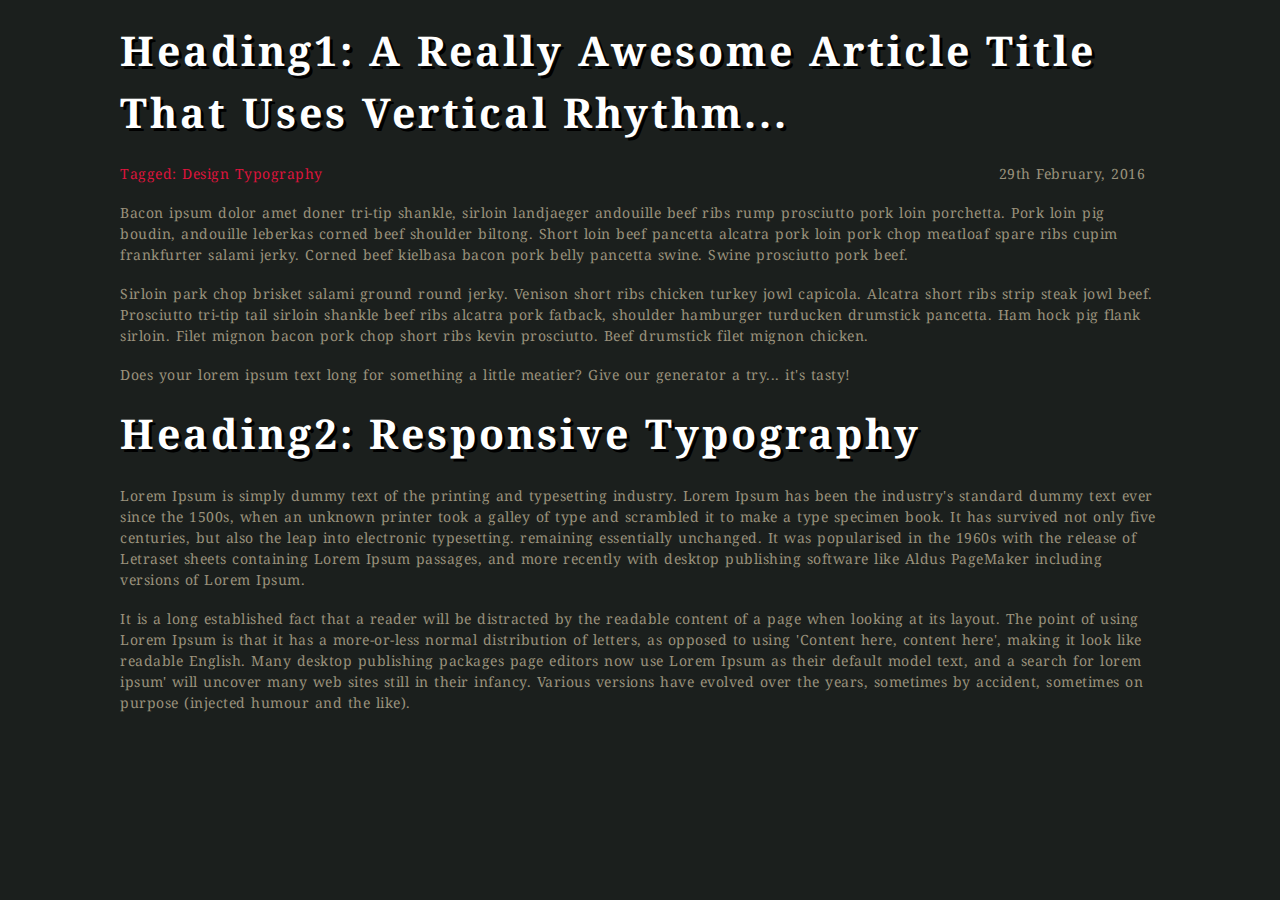
<file: block-BHaabs/index.html>
<!doctype html>
<html lang="en">
    <head>
        <meta charset="UTF-8"/>
        <title>Typography</title>
        <link rel="stylesheet" href="style.css">
        <link href="https://fonts.googleapis.com/css2?family=Noto+Serif:wght@200;400;700&display=swap" rel="stylesheet">
    </head>
    <body>
		<header></header>
        <main>
            <article>
                <h1>Heading1: A Really Awesome Article Title That Uses Vertical Rhythm...</h1>
                    <p class="tag">Tagged: Design Typography</p><p class="date">29th February, 2016</p>
                <p>Bacon ipsum dolor amet doner tri-tip shankle, sirloin landjaeger andouille beef 
                    ribs rump prosciutto pork loin porchetta. Pork loin pig boudin, andouille leberkas 
                    corned beef shoulder biltong. Short loin beef pancetta alcatra pork loin pork chop 
                    meatloaf spare ribs cupim frankfurter salami jerky. Corned beef kielbasa bacon pork 
                    belly pancetta swine. Swine prosciutto pork beef.
                </p>
                <p>
                    Sirloin park chop brisket salami ground round jerky. Venison short ribs chicken turkey 
                    jowl capicola. Alcatra short ribs strip steak jowl beef. Prosciutto tri-tip tail sirloin 
                    shankle beef ribs alcatra pork fatback, shoulder hamburger turducken drumstick pancetta. 
                    Ham hock pig flank sirloin. Filet mignon bacon pork chop short ribs kevin prosciutto. Beef 
                    drumstick filet mignon chicken.
                </p>
                <p>Does your lorem ipsum text long for something a little meatier? Give our generator a try... it's tasty!</p>
            </article>
            <article>
                <h2>Heading2: Responsive Typography</h2>
                <p>
                    Lorem Ipsum is simply dummy text of the printing and typesetting industry. Lorem Ipsum has 
                    been the industry's standard dummy text ever since the 1500s, when an unknown printer took 
                    a galley of type and scrambled it to make a type specimen book. It has survived not only five 
                    centuries, but also the leap into electronic typesetting. remaining essentially unchanged. 
                    It was popularised in the 1960s with the release of Letraset sheets containing Lorem Ipsum 
                    passages, and more recently with desktop publishing software like Aldus PageMaker including 
                    versions of Lorem Ipsum. 
                </p>
                <p>
                    It is a long established fact that a reader will be distracted by the readable content of a page when 
                    looking at its layout. The point of using Lorem Ipsum is that it has a more-or-less normal distribution 
                    of letters, as opposed to using 'Content here, content here', making it look like readable English. Many desktop publishing packages
                    page editors now use Lorem Ipsum as their default model text, and a search for lorem ipsum' will uncover many
                    web sites still in their infancy. Various versions have evolved over the years, sometimes by accident, sometimes on
                    purpose (injected humour and the like).
                </p>
            </article>
        </main>
        <footer></footer>
    </body>
</html>
</file>
<file: block-BHaabs/style.css>
/* http://meyerweb.com/eric/tools/css/reset/ 
   v2.0 | 20110126
   License: none (public domain)
*/

html, body, div, span, applet, object, iframe,
h1, h2, h3, h4, h5, h6, p, blockquote, pre,
a, abbr, acronym, address, big, cite, code,
del, dfn, em, img, ins, kbd, q, s, samp,
small, strike, strong, sub, sup, tt, var,
b, u, i, center,
dl, dt, dd, ol, ul, li,
fieldset, form, label, legend,
table, caption, tbody, tfoot, thead, tr, th, td,
article, aside, canvas, details, embed, 
figure, figcaption, footer, header, hgroup, 
menu, nav, output, ruby, section, summary,
time, mark, audio, video {
	margin: 0;
	padding: 0;
	border: 0;
	font-size: 100%;
	font: inherit;
	vertical-align: baseline;
}
/* HTML5 display-role reset for older browsers */
article, aside, details, figcaption, figure, 
footer, header, hgroup, menu, nav, section {
	display: block;
}
body {
	line-height: 1;
}
ol, ul {
	list-style: none;
}
blockquote, q {
	quotes: none;
}
blockquote:before, blockquote:after,
q:before, q:after {
	content: '';
	content: none;
}
table {
	border-collapse: collapse;
	border-spacing: 0;
}

body{
    background-color: #1b1f1d;
    color: white;
    font-family: 'Noto Serif', serif;
    padding: 20px 120px;
}
h1,h2{
    font-size: 41px;
    font-weight: bold;
    text-shadow: 3px 3px black;
    letter-spacing: 3px;
    line-height: 150%;
    margin-bottom: 20px;
}
p{  
    color: #99917b;
    font-size: 14px;
    letter-spacing: 0.5px;
    word-spacing: 1px;
    line-height: 150%;
    margin-bottom: 18px;
}
.tag{
    color: crimson;
    display: inline-block;
}
.date{
    text-align: right;
    display: inline-block;
    margin-left: 65%;
}
</file>
